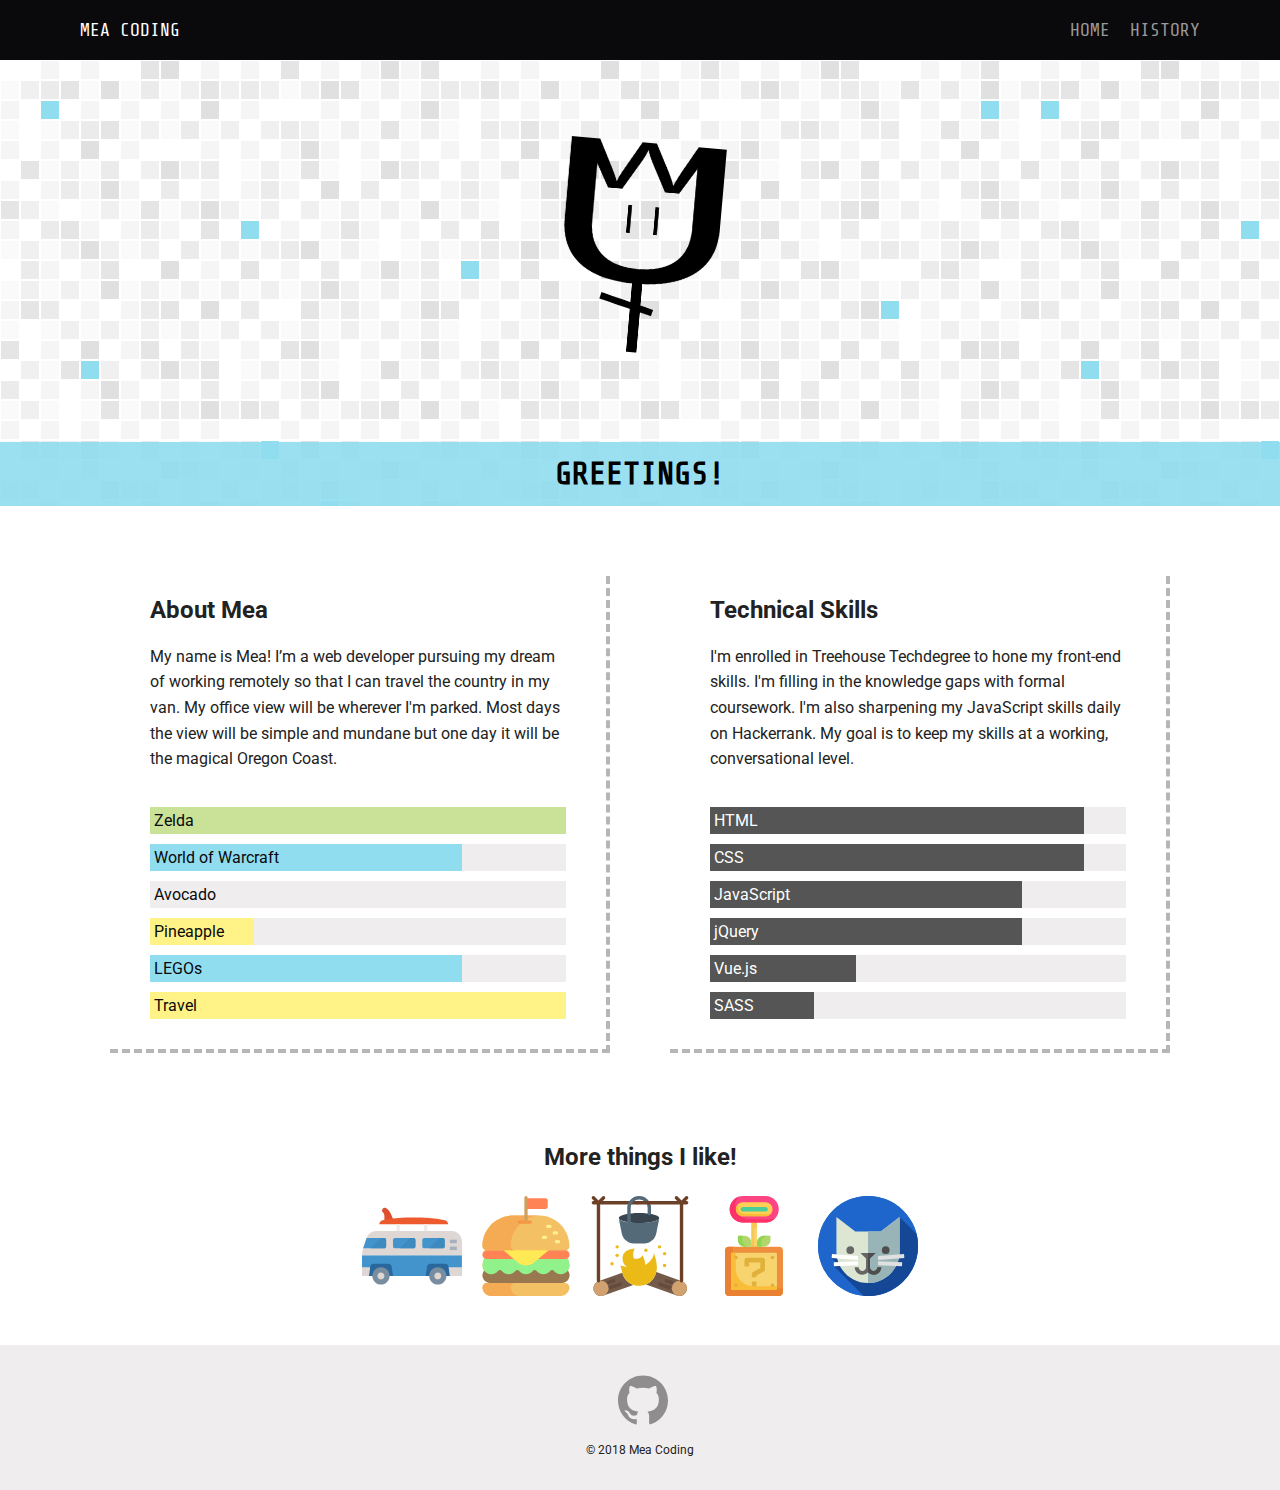
<file: index.html>
<!doctype html>
<html lang="en">
<head>
  <meta charset="utf-8">
  <title>Mea Coding | Portfolio</title>
  <meta name="viewport" content="width=device-width, initial-scale=1.0">
  <link rel="stylesheet" href="styles.css">
  <link href="https://fonts.googleapis.com/css?family=Muli%7CRoboto:400,300,500,700,900" rel="stylesheet">
  <link href="https://fonts.googleapis.com/css?family=Share+Tech+Mono" rel="stylesheet">
</head>
  <body>

    <div class="main-nav">
        <ul class="nav">
          <li class="name uppercase">Mea Coding</li>
          <li class="uppercase"><a href="index.html">Home</a></li>
          <li class="uppercase"><a href="history.html">History</a></li>
        </ul>
    </div>

    <header>
      <img src="images/profile-say-hi.png" alt="Profile image for Mea Coding" class="profile-image">
      <h1 class="tag name uppercase">Greetings!</h1>
    </header>

    <main class="flex">
      <div class="card">
        <h2>About Mea</h2>
        <p>My name is Mea! I’m a web developer pursuing my dream of working remotely so that I can travel the country in my van. My office view will be wherever I'm parked. Most days the view will be simple and mundane but one day it will be the magical Oregon Coast.</p>
        <br>
        <div class="bar-light-grey">
          <div class="bar-grey green">Zelda</div>
        </div>
        <div class="bar-light-grey">
          <div class="bar-grey blue seventy-five">World of Warcraft</div>
        </div>
        <div class="bar-light-grey">
          <div class="bar-grey green zero">Avocado</div>
        </div>
        <div class="bar-light-grey">
          <div class="bar-grey yellow twenty-five">Pineapple</div>
        </div>
        <div class="bar-light-grey">
          <div class="bar-grey blue seventy-five">LEGOs</div>
        </div>
        <div class="bar-light-grey">
          <div class="bar-grey yellow">Travel</div>
        </div>
      </div>

      <div class="card">
        <h2>Technical Skills</h2>
        <p>I'm enrolled in Treehouse Techdegree to hone my front-end skills. I'm filling in the knowledge gaps with formal coursework. I'm also sharpening my JavaScript skills daily on Hackerrank. My goal is to keep my skills at a working, conversational level.</p>
        <br>
        <div class="bar-light-grey">
          <div class="bar-black ninety">HTML</div>
        </div>
        <div class="bar-light-grey">
          <div class="bar-black ninety">CSS</div>
        </div>
        <div class="bar-light-grey">
          <div class="bar-black seventy-five">JavaScript</div>
        </div>
        <div class="bar-light-grey">
          <div class="bar-black seventy-five">jQuery</div>
        </div>
        <div class="bar-light-grey">
          <div class="bar-black thirty-five">Vue.js</div>
        </div>
        <div class="bar-light-grey">
          <div class="bar-black twenty-five">SASS</div>
        </div>
      </div>
    </main>
    <aside>
      <h2>More things I like!</h2>
      <!-- https://www.flaticon.com/authors/monkik title=Camper -->
      <img src="images/camper.svg" alt="camper icon">
      <!-- https://www.flaticon.com/authors/freepik title=burger -->
      <img src="images/hamburger.svg" alt="hamburger icon">
      <!-- "https://www.flaticon.com/authors/smashicons" title="Bonfire" -->
      <img src="images/bonfire.svg" alt="bonfire icon">
      <!-- https://www.flaticon.com/authors/freepik title=Plant> -->
      <img src="images/plant.svg" alt="plant icon">
      <!-- https://www.flaticon.com/authors/freepik title=cat -->
      <img src="images/cat.svg" alt="cat icon">
    </aside>
    <footer>
      <ul>
        <li><a href="https://github.com/meacoding/" class="github social" target="_blank">Github</a></li>
      </ul>
      <p class="copyright">&copy; 2018 Mea Coding</p>
    </footer>
  </body>
  </html>
</file>
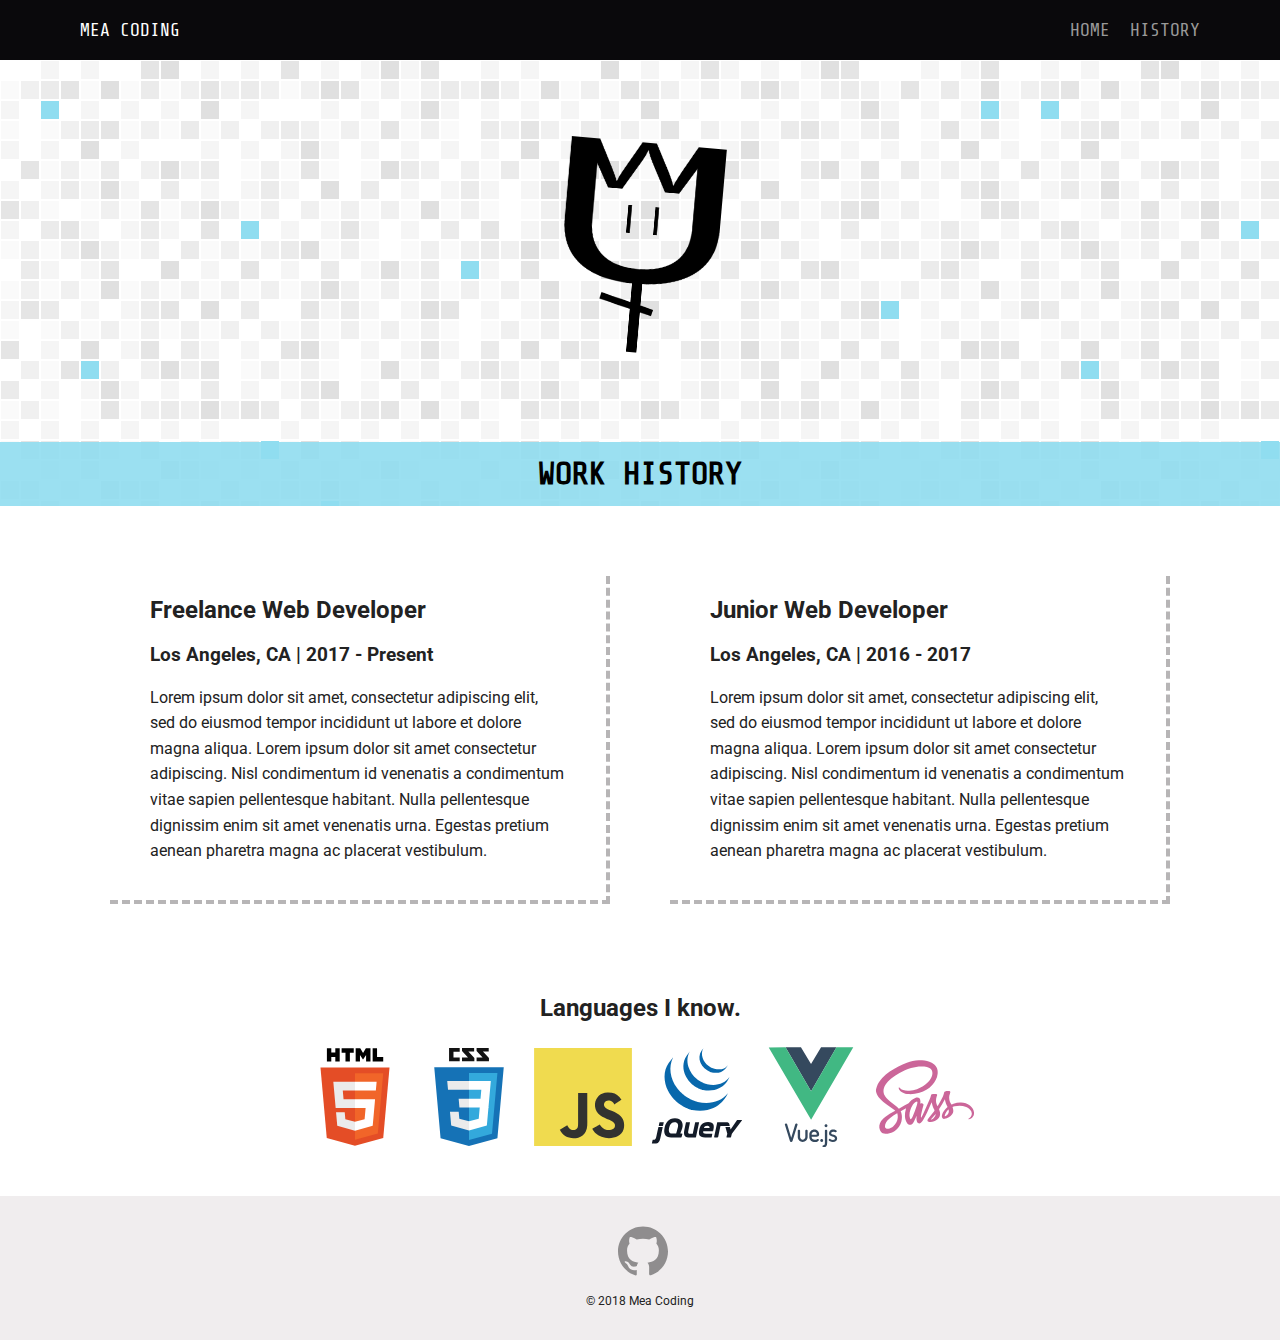
<file: history.html>
<!doctype html>
<html lang="en">
<head>
  <meta charset="utf-8">
  <title>Mea Coding | Work History</title>
  <meta name="viewport" content="width=device-width, initial-scale=1.0">
  <link rel="stylesheet" href="styles.css">
  <link href="https://fonts.googleapis.com/css?family=Muli%7CRoboto:400,300,500,700,900" rel="stylesheet">
  <link href="https://fonts.googleapis.com/css?family=Share+Tech+Mono" rel="stylesheet">
</head>
  <body>

    <div class="main-nav">
        <ul class="nav">
          <li class="name uppercase">Mea Coding</li>
          <li><a class="uppercase" href="index.html">Home</a></li>
          <li><a class="uppercase" href="history.html">History</a></li>
        </ul>
    </div>

    <header>
      <img src="images/profile-say-hi.png" alt="Profile image for Mea Coding" class="profile-image">
      <h1 class="tag name uppercase">Work History</h1>
    </header>

    <main class="flex">
      <div class="card">
        <h2>Freelance Web Developer</h2>
        <h3>Los Angeles, CA | 2017 - Present</h3>
        <p>Lorem ipsum dolor sit amet, consectetur adipiscing elit, sed do eiusmod tempor incididunt ut labore et dolore magna aliqua. Lorem ipsum dolor sit amet consectetur adipiscing. Nisl condimentum id venenatis a condimentum vitae sapien pellentesque habitant. Nulla pellentesque dignissim enim sit amet venenatis urna. Egestas pretium aenean pharetra magna ac placerat vestibulum.</p>
      </div>

      <div class="card">
        <h2>Junior Web Developer</h2>
        <h3>Los Angeles, CA | 2016 - 2017</h3>
        <p>Lorem ipsum dolor sit amet, consectetur adipiscing elit, sed do eiusmod tempor incididunt ut labore et dolore magna aliqua. Lorem ipsum dolor sit amet consectetur adipiscing. Nisl condimentum id venenatis a condimentum vitae sapien pellentesque habitant. Nulla pellentesque dignissim enim sit amet venenatis urna. Egestas pretium aenean pharetra magna ac placerat vestibulum.</p>
      </div>

    </main>
    <aside>
      <h2>Languages I know.</h2>
      <img src="images/html5.svg" alt="html5 icon">
      <img src="images/css3.svg" alt="css3 icon">
      <img src="images/javascript.svg" alt="JavaScript icon">
      <img src="images/jquery.svg" alt="jQuery icon">
      <img src="images/vue-dot-js.svg" alt="vue dot js icon">
      <img src="images/sass.svg" alt="sass icon">
    </aside>
    <footer>
      <ul>
        <li><a href="https://github.com/meacoding/" class="social github" target="_blank">Github</a></li>
      </ul>
      <p class="copyright">&copy; 2018 Mea Coding</p>
    </footer>
  </body>
  </html>
</file>
<file: styles.css>
/* Global Layout Set-up */
* {
  box-sizing: border-box;
}

body {
  margin: 0;
  padding: 0;
  text-align: center;
  font-family: 'Roboto', sans-serif;
  color: #222;
  background: #fff;
}

.uppercase {
  text-transform: uppercase;
}

.clearfix {
  clear: both;
}

/* Link Styles */

a {
  text-decoration: none;
  color: #999;
}
a:hover {
  color: #6633ff;
}

/* Section Styles */

/* Navigation-------------------- */
.main-nav {
  z-index: 2;
  width: 100%;
  background: #0A090C;
  min-height: 30px;
  padding: 10px;
  position: fixed;
  text-align: center;
}

.nav {
  display: flex;
  justify-content: space-around;
  font-family: 'Share Tech Mono', monospace;
  font-size:  18px;
  list-style-type: none;
  margin: 0 auto;
  padding: 0;
}

.nav .name {
    display: block;
    margin-right: auto;
    color: white;
}

.nav li {
  padding: 10px;
}

.nav a {
  transition: all .5s;
}

.nav a:hover {
  color: white
}
/* End Navigation-------------------- */

/* Header-------------------- */
header {
  text-align: center;
  background: url('images/randomized-pattern.svg');
  background-size: 1000px auto;
  overflow: hidden;
  padding-top: 60px;
  background-color: #90DDF0;
  font-family: 'Share Tech Mono', monospace;
}

header {
  line-height: 1.5;
}

header .profile-image {
  margin-top: 75px;
  /* width: 150px; */
  height: 225px;
  /* border-radius: 50%; */
  /* border: 3px solid white; */
  transition: all .5s;

  /* my additions */
  z-index: 1;
  transform: scale(1.2) rotate(5deg);
  margin-bottom: 75px;
  padding: 25px;
}

header .profile-image:hover {
  transform: scale(1.2) rotate(0deg);
}

.tag {
  background-color: rgba(144, 221, 240, .9);
  color: black;
  margin: 0;
  line-height: 2;
}
/* End Header-------------------- */

/* Cards-------------------- */
.card {
  margin: 30px;
  padding: 0px 40px 20px;
  max-width: 500px;
  text-align: left;
  background: #fff;
  border-bottom: 4px dashed #B7B5B6;
  border-right: 4px dashed #B7B5B6;
  transition: all .5s;
  display: inline-block;
}

.bar-light-grey {
  background-color: #F0EDEE;
}

.bar-grey {
  background-color: #B7B5B6;
  color: #0A090C;
  padding: 4px;
  margin-bottom: 10px;
}

.bar-black {
  background-color: #555;
  color: #fff;
  padding: 4px;
  margin-bottom: 10px;
}

.green {
  background-color: #c9e297;
}

.brown {
  background-color: #B87C4C;
}

.yellow {
  background-color: #fff387;
}

.blue {
  background-color: #90DDF0;
}

.zero {
  background-color: #F0EDEE;
}

.twenty-five {
  width: 25%;
}

.thirty-five {
  width: 35%;
}

.sixty {
  width: 60%;
}

.seventy-five {
  width: 75%;
}

.ninety {
  width: 90%;
}
/* End Cards-------------------- */

/* Icon Aside-------------------- */
aside {
  text-align: center;
  margin-bottom: 30px;
}

aside img {
  width: 75px;
  height: 75px;
  margin: 5px;
}
/* End Icon Aside-------------------- */

/* Footer-------------------- */
footer {
  width: 100%;
  min-height: 30px;
  padding: 30px 20px 20px 20px;
  background: #F0EDEE;
}

footer .copyright {
  top: -8px;
  font-size: .6em;
}

footer ul {
  list-style-type: none;
  margin: 0;
  padding: 0;
}

footer ul li {
  display: inline-block;
}

a.social {
  display: inline-block;
  text-indent: -9999px;
  margin: 0 0 5px 5px;
  width: 40px;
  height: 40px;
  background-size: 40px 40px;
  opacity: .4;
  transition: all .5s;
}

a.github {
  background-image: url(images/github.svg);
}

a.social:hover {
  opacity: 1;
}
/* End Footer-------------------- */


/* Styles for larger screens */
@media screen and (min-width: 720px) {

  .flex {
      display: -ms-flexbox;      /* TWEENER - IE 10 */
      display: flex;
      max-width: 1200px;
      -ms-flex-pack: distribute;
      justify-content: space-around;
      margin: auto;
  }

  .nav {
    max-width: 1200px;
    padding: 0 30px;
  }


  main {
    padding: 40px;
  }

  main p {
    line-height: 1.6em;
  }

  .card {
    margin: 30px;
  }

  aside {
    margin-bottom: 40px;
  }

  aside img {
    width: 100px;
    height: 100px;
  }

  footer {
    font-size: 1.3em;
  }

  a.social {
    width: 50px;
    height: 50px;
    background-size: 50px 50px;
  }
}
</file>
